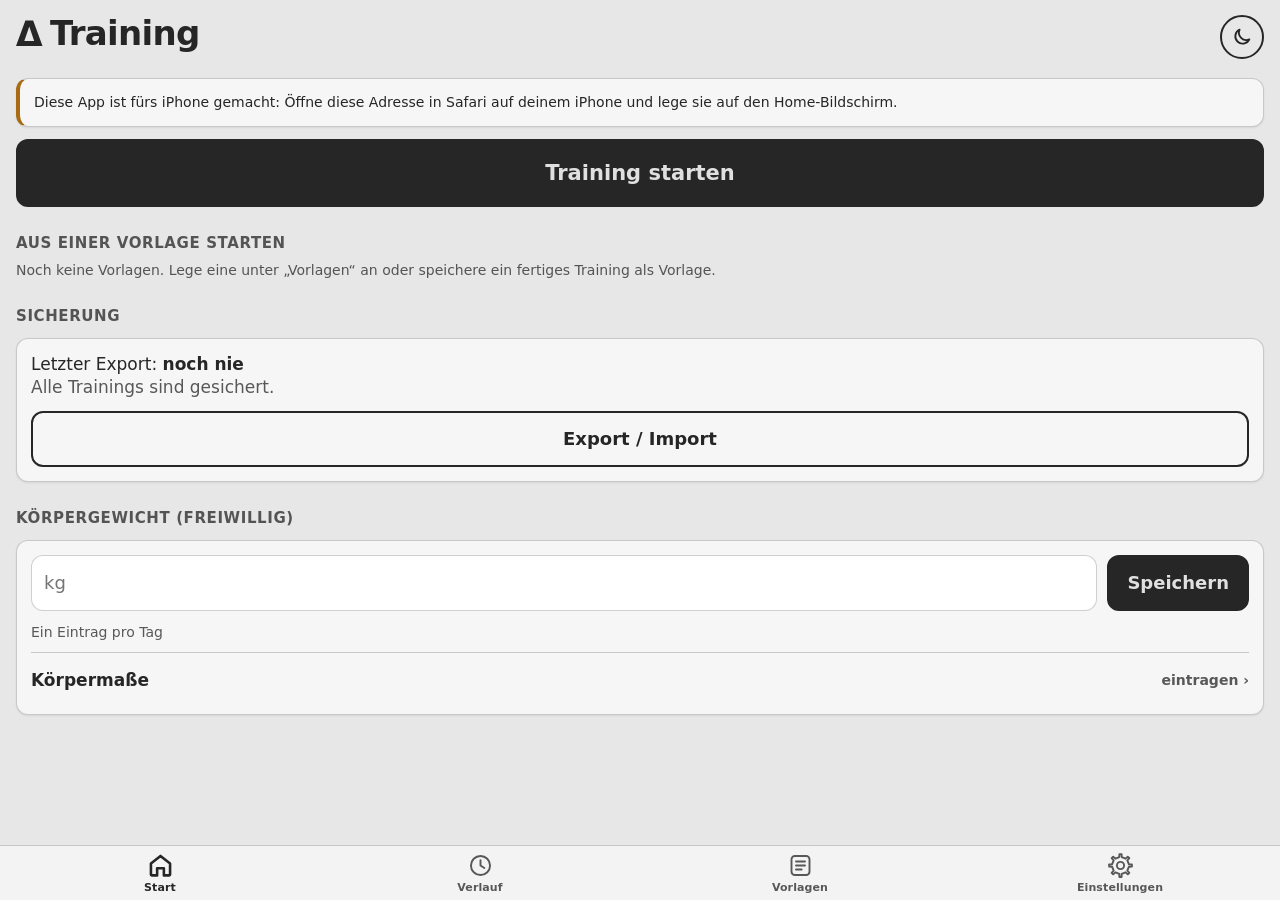
<file: phone/index.html>
<!DOCTYPE html>
<html lang="de">
<head>
  <meta charset="utf-8">
  <!-- viewport-fit=cover lets the app use the whole iPhone screen, around the Dynamic Island and the home bar -->
  <meta name="viewport" content="width=device-width, initial-scale=1, viewport-fit=cover">
  <title>Training</title>

  <!-- "Zum Home-Bildschirm": a real app icon that opens full screen -->
  <link rel="manifest" href="manifest.webmanifest">
  <meta name="apple-mobile-web-app-capable" content="yes">
  <meta name="mobile-web-app-capable" content="yes">
  <meta name="apple-mobile-web-app-title" content="Training">
  <meta name="apple-mobile-web-app-status-bar-style" content="default">
  <meta name="format-detection" content="telephone=no">
  <meta name="theme-color" content="#e7e7e7" media="(prefers-color-scheme: light)">
  <meta name="theme-color" content="#000000" media="(prefers-color-scheme: dark)">
  <link rel="apple-touch-icon" href="icons/icon-180.png">
  <link rel="icon" type="image/png" href="icons/icon-192.png">

  <!-- Start screens: iOS shows the one that fits the phone while the app loads (tools/make_icons.py) -->
  <link rel="apple-touch-startup-image" href="icons/start-1320x2868-light.png" media="(device-width: 440px) and (device-height: 956px) and (-webkit-device-pixel-ratio: 3) and (orientation: portrait) and (prefers-color-scheme: light)">
  <link rel="apple-touch-startup-image" href="icons/start-1290x2796-light.png" media="(device-width: 430px) and (device-height: 932px) and (-webkit-device-pixel-ratio: 3) and (orientation: portrait) and (prefers-color-scheme: light)">
  <link rel="apple-touch-startup-image" href="icons/start-1284x2778-light.png" media="(device-width: 428px) and (device-height: 926px) and (-webkit-device-pixel-ratio: 3) and (orientation: portrait) and (prefers-color-scheme: light)">
  <link rel="apple-touch-startup-image" href="icons/start-1260x2736-light.png" media="(device-width: 420px) and (device-height: 912px) and (-webkit-device-pixel-ratio: 3) and (orientation: portrait) and (prefers-color-scheme: light)">
  <link rel="apple-touch-startup-image" href="icons/start-1242x2688-light.png" media="(device-width: 414px) and (device-height: 896px) and (-webkit-device-pixel-ratio: 3) and (orientation: portrait) and (prefers-color-scheme: light)">
  <link rel="apple-touch-startup-image" href="icons/start-828x1792-light.png" media="(device-width: 414px) and (device-height: 896px) and (-webkit-device-pixel-ratio: 2) and (orientation: portrait) and (prefers-color-scheme: light)">
  <link rel="apple-touch-startup-image" href="icons/start-1242x2208-light.png" media="(device-width: 414px) and (device-height: 736px) and (-webkit-device-pixel-ratio: 3) and (orientation: portrait) and (prefers-color-scheme: light)">
  <link rel="apple-touch-startup-image" href="icons/start-1206x2622-light.png" media="(device-width: 402px) and (device-height: 874px) and (-webkit-device-pixel-ratio: 3) and (orientation: portrait) and (prefers-color-scheme: light)">
  <link rel="apple-touch-startup-image" href="icons/start-1179x2556-light.png" media="(device-width: 393px) and (device-height: 852px) and (-webkit-device-pixel-ratio: 3) and (orientation: portrait) and (prefers-color-scheme: light)">
  <link rel="apple-touch-startup-image" href="icons/start-1170x2532-light.png" media="(device-width: 390px) and (device-height: 844px) and (-webkit-device-pixel-ratio: 3) and (orientation: portrait) and (prefers-color-scheme: light)">
  <link rel="apple-touch-startup-image" href="icons/start-1125x2436-light.png" media="(device-width: 375px) and (device-height: 812px) and (-webkit-device-pixel-ratio: 3) and (orientation: portrait) and (prefers-color-scheme: light)">
  <link rel="apple-touch-startup-image" href="icons/start-750x1334-light.png" media="(device-width: 375px) and (device-height: 667px) and (-webkit-device-pixel-ratio: 2) and (orientation: portrait) and (prefers-color-scheme: light)">
  <link rel="apple-touch-startup-image" href="icons/start-1320x2868-dark.png" media="(device-width: 440px) and (device-height: 956px) and (-webkit-device-pixel-ratio: 3) and (orientation: portrait) and (prefers-color-scheme: dark)">
  <link rel="apple-touch-startup-image" href="icons/start-1290x2796-dark.png" media="(device-width: 430px) and (device-height: 932px) and (-webkit-device-pixel-ratio: 3) and (orientation: portrait) and (prefers-color-scheme: dark)">
  <link rel="apple-touch-startup-image" href="icons/start-1284x2778-dark.png" media="(device-width: 428px) and (device-height: 926px) and (-webkit-device-pixel-ratio: 3) and (orientation: portrait) and (prefers-color-scheme: dark)">
  <link rel="apple-touch-startup-image" href="icons/start-1260x2736-dark.png" media="(device-width: 420px) and (device-height: 912px) and (-webkit-device-pixel-ratio: 3) and (orientation: portrait) and (prefers-color-scheme: dark)">
  <link rel="apple-touch-startup-image" href="icons/start-1242x2688-dark.png" media="(device-width: 414px) and (device-height: 896px) and (-webkit-device-pixel-ratio: 3) and (orientation: portrait) and (prefers-color-scheme: dark)">
  <link rel="apple-touch-startup-image" href="icons/start-828x1792-dark.png" media="(device-width: 414px) and (device-height: 896px) and (-webkit-device-pixel-ratio: 2) and (orientation: portrait) and (prefers-color-scheme: dark)">
  <link rel="apple-touch-startup-image" href="icons/start-1242x2208-dark.png" media="(device-width: 414px) and (device-height: 736px) and (-webkit-device-pixel-ratio: 3) and (orientation: portrait) and (prefers-color-scheme: dark)">
  <link rel="apple-touch-startup-image" href="icons/start-1206x2622-dark.png" media="(device-width: 402px) and (device-height: 874px) and (-webkit-device-pixel-ratio: 3) and (orientation: portrait) and (prefers-color-scheme: dark)">
  <link rel="apple-touch-startup-image" href="icons/start-1179x2556-dark.png" media="(device-width: 393px) and (device-height: 852px) and (-webkit-device-pixel-ratio: 3) and (orientation: portrait) and (prefers-color-scheme: dark)">
  <link rel="apple-touch-startup-image" href="icons/start-1170x2532-dark.png" media="(device-width: 390px) and (device-height: 844px) and (-webkit-device-pixel-ratio: 3) and (orientation: portrait) and (prefers-color-scheme: dark)">
  <link rel="apple-touch-startup-image" href="icons/start-1125x2436-dark.png" media="(device-width: 375px) and (device-height: 812px) and (-webkit-device-pixel-ratio: 3) and (orientation: portrait) and (prefers-color-scheme: dark)">
  <link rel="apple-touch-startup-image" href="icons/start-750x1334-dark.png" media="(device-width: 375px) and (device-height: 667px) and (-webkit-device-pixel-ratio: 2) and (orientation: portrait) and (prefers-color-scheme: dark)">

  <link rel="stylesheet" href="css/theme.css">
  <link rel="stylesheet" href="css/app.css">
  <script>
    // The colours chosen in Settings, before anything is drawn (app.js keeps this copy up to date).
    try { const t = localStorage.getItem('theme'); if (t) document.documentElement.dataset.theme = t; } catch (e) {}
  </script>
</head>
<body>
  <!-- The intro: the logo draws itself, then the app appears. Once per start of the app. -->
  <div id="intro" aria-hidden="true">
    <svg class="intro-logo" viewBox="-40 -40 1645 1573">
      <path class="intro-fill" fill-rule="evenodd" d="M1565 1493H0L553 0H1012ZM489 1202H1073L783 350Z"/>
      <path class="intro-line" pathLength="1" d="M553 0H1012L1565 1493H0Z"/>
      <path class="intro-line inner" pathLength="1" d="M783 350L1073 1202H489Z"/>
    </svg>
    <div class="intro-name">Training</div>
    <div class="intro-version">Version 1.1</div>
  </div>
  <script>
    (function () {
      const intro = document.getElementById('intro');
      const done = () => intro.remove();
      let seen = false;
      try { seen = sessionStorage.getItem('introSeen') === '1'; sessionStorage.setItem('introSeen', '1'); } catch (e) {}
      if (seen || matchMedia('(prefers-reduced-motion: reduce)').matches) { done(); return; }
      intro.addEventListener('animationend', (event) => { if (event.target === intro) done(); });
      intro.addEventListener('click', () => intro.classList.add('skip'));     // a tap skips it
      setTimeout(done, 3000);                                                  // in case no animation runs
    })();
  </script>

  <!-- Every screen is drawn into this element by js/app.js -->
  <main id="screen"></main>

  <!-- Bottom tab bar (hidden while a workout is on screen) -->
  <nav id="tabbar" hidden>
    <a href="#/home" data-tab="home">
      <svg class="tab-icon" viewBox="0 0 24 24" aria-hidden="true"><path d="M3.5 10.2 12 3.5l8.5 6.7V20a.8.8 0 0 1-.8.8H15v-6.3H9v6.3H4.3a.8.8 0 0 1-.8-.8Z"/></svg>Start</a>
    <a href="#/history" data-tab="history">
      <svg class="tab-icon" viewBox="0 0 24 24" aria-hidden="true"><circle cx="12" cy="12" r="8.5"/><path d="M12 7.2V12l3.4 2.2"/></svg>Verlauf</a>
    <a href="#/templates" data-tab="templates">
      <svg class="tab-icon" viewBox="0 0 24 24" aria-hidden="true"><rect x="4" y="3.5" width="16" height="17" rx="3"/><path d="M8 8.5h8M8 12h8M8 15.5h5"/></svg>Vorlagen</a>
    <a href="#/settings" data-tab="settings">
      <svg class="tab-icon" viewBox="0 0 24 24" aria-hidden="true"><path d="M19.52 10.93L22.15 11.04L22.15 12.96L19.52 13.07L18.08 16.56L19.86 18.5L18.5 19.86L16.56 18.08L13.07 19.52L12.96 22.15L11.04 22.15L10.93 19.52L7.44 18.08L5.5 19.86L4.14 18.5L5.92 16.56L4.48 13.07L1.85 12.96L1.85 11.04L4.48 10.93L5.92 7.44L4.14 5.5L5.5 4.14L7.44 5.92L10.93 4.48L11.04 1.85L12.96 1.85L13.07 4.48L16.56 5.92L18.5 4.14L19.86 5.5L18.08 7.44Z"/><circle cx="12" cy="12" r="3.2"/></svg>Einstellungen</a>
  </nav>

  <script type="module" src="js/app.js"></script>
</body>
</html>
</file>
<file: phone/css/theme.css>
/*
  theme.css — every colour of the app.

  The four greys come from Main.qml of the Qt project:
    reallyDark #1f1f1f   dark #262626   reallyLight #e7e7e7   light #e0e0e0
  As in Main.qml, buttons are "inverted": dark buttons in light mode, light
  buttons in dark mode. The only other colours: three status colours and gold
  for records.
  Cards are lighter than the page in both modes and have a clear border, so
  they stand out from the background.
  Dark mode is true black for the OLED screen of the iPhone (black pixels are
  switched off: deeper contrast, a little less battery), with the dark greys
  of iOS for cards and dialogs.
*/

:root {
  --really-dark: #1f1f1f;
  --dark: #262626;
  --really-light: #e7e7e7;
  --light: #e0e0e0;

  /* The edges iOS keeps free (Dynamic Island / status bar, home bar). One place,
     so a test can set them to the iPhone 15 Pro's values. */
  --safe-top: env(safe-area-inset-top, 0px);
  --safe-bottom: env(safe-area-inset-bottom, 0px);
  --safe-left: env(safe-area-inset-left, 0px);
  --safe-right: env(safe-area-inset-right, 0px);

  --radius: 12px;                        /* the corner radius of iOS buttons and cards */
  --font: -apple-system, BlinkMacSystemFont, system-ui, sans-serif;           /* San Francisco */
  --font-numbers: ui-rounded, -apple-system, BlinkMacSystemFont, system-ui, sans-serif;   /* SF Rounded for big numbers */
}

/* Light (the default) */
:root,
:root[data-theme="light"] {
  --bg: var(--really-light);             /* page background */
  --surface: #f6f6f6;                    /* cards: lighter than the page */
  --bar: rgba(246, 246, 246, 0.78);      /* tab bar: see-through, the page blurs behind it */
  --sheet: var(--bg);                    /* dialogs that slide up from below */
  --field: #ffffff;                      /* input fields */
  --text: var(--dark);
  --muted: rgba(38, 38, 38, 0.76);       /* secondary text */
  --line: rgba(38, 38, 38, 0.22);        /* borders */
  --shadow: 0 1px 2px rgba(0, 0, 0, 0.08);
  --btn-bg: var(--dark);
  --btn-text: var(--light);
  --ok: #2f7d4f;
  --warn: #a86a12;
  --high: #b3392c;
  --gold: #b8860b;
  --gold-soft: rgba(212, 160, 23, 0.20);
}

/* Dark: chosen in Settings (app.js puts data-theme on <html>) … */
:root[data-theme="dark"] {
  --bg: #000000;                         /* true black: on the OLED screen black pixels are off */
  --surface: #1c1c1e;                    /* cards, as the raised surfaces of iOS */
  --sheet: #1c1c1e;                      /* dialogs from below stand out from the black page */
  --bar: rgba(22, 22, 22, 0.78);
  --field: #2c2c2e;
  --text: var(--light);
  --muted: rgba(224, 224, 224, 0.72);
  --line: rgba(224, 224, 224, 0.16);
  --shadow: none;
  --btn-bg: var(--light);
  --btn-text: #000000;
  --ok: #5fbf86;
  --warn: #e0a84a;
  --high: #e8776b;
  --gold: #f2c14e;
  --gold-soft: rgba(242, 193, 78, 0.18);
}

/* … or from the phone's setting, until the JavaScript has started */
@media (prefers-color-scheme: dark) {
  :root:not([data-theme]) {
    --bg: #000000;                         /* true black: on the OLED screen black pixels are off */
    --surface: #1c1c1e;                    /* cards, as the raised surfaces of iOS */
    --sheet: #1c1c1e;                      /* dialogs from below stand out from the black page */
    --bar: rgba(22, 22, 22, 0.78);
    --field: #2c2c2e;
    --text: var(--light);
    --muted: rgba(224, 224, 224, 0.72);
    --line: rgba(224, 224, 224, 0.16);
    --shadow: none;
    --btn-bg: var(--light);
    --btn-text: #000000;
    --ok: #5fbf86;
    --warn: #e0a84a;
    --high: #e8776b;
    --gold: #f2c14e;
    --gold-soft: rgba(242, 193, 78, 0.18);
  }
}
</file>
<file: phone/css/app.css>
/*
  app.css — layout and components. All colours come from theme.css.
  Made for the iPhone only (SE up to Pro Max, portrait): full width, around
  the Dynamic Island and the home bar, San Francisco font, iOS-like bars.
  Rule of thumb for the gym: everything tappable is at least 44 px high,
  the important buttons 56 px or more.
*/

/* ---------- Basics ---------- */

* { box-sizing: border-box; }
[hidden] { display: none !important; }
html { -webkit-text-size-adjust: 100%; }

body {
  margin: 0;
  font-family: var(--font);
  font-size: 17px;
  line-height: 1.35;
  background: var(--bg);
  color: var(--text);
  -webkit-font-smoothing: antialiased;
  -webkit-tap-highlight-color: transparent;
  -webkit-touch-callout: none;            /* no "copy / look up" menu on a long press … */
  -webkit-user-select: none; user-select: none;
  overscroll-behavior-y: none;            /* no rubber-band "pull to refresh" */
}
input, textarea { -webkit-user-select: text; user-select: text; }    /* … except where you type */

/* The area every screen is drawn into: the full width of the iPhone.
   --safe-… (theme.css) keeps clear of the Dynamic Island and the home bar. */
#screen, .overlay {
  padding: calc(8px + var(--safe-top)) max(16px, var(--safe-right))
           calc(110px + var(--safe-bottom)) max(16px, var(--safe-left));
}

/* the big title at the top of a screen, as in iOS */
h1 { font-size: 34px; font-weight: 800; letter-spacing: -0.02em; line-height: 1.12; margin: 6px 0 14px; }
h1 .logo-mark { width: 0.78em; height: 0.78em; margin-right: 0.22em; vertical-align: -0.04em; fill: currentColor; }
h2 { font-size: 15px; font-weight: 700; color: var(--muted); margin: 26px 0 8px; text-transform: uppercase; letter-spacing: 0.04em; }
p { margin: 8px 0; }
a { color: inherit; }
.muted { color: var(--muted); }
.small { font-size: 14px; }
.center { text-align: center; }
.spacer { height: 12px; }

.row { display: flex; gap: 10px; align-items: stretch; }
.row > * { flex: 1; min-width: 0; }
.row > .fixed { flex: 0 0 auto; }
.stack > * + * { margin-top: 10px; }
.topbar { display: flex; align-items: center; justify-content: space-between; gap: 8px; margin-bottom: 8px; }

/* ---------- Moving between screens ---------- */

@keyframes enter { from { opacity: 0; } }
@keyframes enter-deeper { from { opacity: 0; transform: translateX(28px); } }
@keyframes enter-back { from { opacity: 0; transform: translateX(-28px); } }
.enter { animation: enter 0.16s ease-out; }
.enter-deeper { animation: enter-deeper 0.2s ease-out; }
.enter-back { animation: enter-back 0.2s ease-out; }

/* ---------- Buttons ---------- */

.btn {
  display: inline-flex; align-items: center; justify-content: center; gap: 6px;
  min-height: 56px; padding: 0 18px;
  border: 2px solid var(--btn-bg); border-radius: var(--radius);
  background: var(--btn-bg); color: var(--btn-text);
  font: inherit; font-size: 18px; font-weight: 600; text-decoration: none;
  touch-action: manipulation;             /* no double-tap zoom on buttons */
  -webkit-user-select: none; user-select: none;
  cursor: pointer;
  transition: transform 0.08s ease-out, opacity 0.08s;
}
.btn:active { opacity: 0.75; transform: scale(0.98); }
.btn:disabled { opacity: 0.4; }
.btn.block { display: flex; width: 100%; }
.btn.big { min-height: 68px; font-size: 21px; }
.btn.small { min-height: 44px; padding: 0 14px; font-size: 16px; }
.btn.round { width: 44px; min-height: 44px; padding: 0; border-radius: 22px; }
.btn.round svg { width: 22px; height: 22px; fill: none; stroke: currentColor; stroke-width: 2; stroke-linecap: round; stroke-linejoin: round; }
.btn.secondary { background: transparent; color: var(--text); }
.btn.ghost { background: transparent; color: var(--text); border-color: transparent; padding: 0 10px; }
.btn.danger { background: transparent; color: var(--high); border-color: var(--high); }
.btn.step { min-height: 60px; padding: 0; font-size: 30px; font-weight: 500; -webkit-touch-callout: none; }

/* ---------- Cards and lists ---------- */

.card {
  background: var(--surface);
  border: 1px solid var(--line); border-radius: var(--radius);
  box-shadow: var(--shadow);
  padding: 14px; margin: 12px 0;
}
.card h3 { margin: 0 0 6px; font-size: 18px; }
.card-head { display: flex; align-items: center; justify-content: space-between; gap: 8px; }
.card-head h3 { margin: 0; }
.notice { border-left: 4px solid var(--warn); }
.overdue-card { border-left: 4px solid var(--warn); }
.overdue { font-weight: 800; color: var(--warn); margin-bottom: 4px; }
.about { display: flex; align-items: center; gap: 14px; }
.about-logo { flex: 0 0 auto; width: 52px; height: 52px; padding: 11px; border-radius: 12px; background: #fff; fill: #000; box-shadow: 0 0 0 0.5px var(--line); }
.about-name { font-size: 20px; font-weight: 800; }
.inline-icon { width: 1.15em; height: 1.15em; vertical-align: -0.2em; fill: none; stroke: currentColor; stroke-width: 2; stroke-linecap: round; stroke-linejoin: round; }
.status-warn { color: var(--warn); font-weight: 600; }
.tag {
  display: inline-block; padding: 1px 8px; border-radius: 10px;
  border: 1px solid var(--line); font-size: 12px; font-weight: 700; color: var(--muted);
}

.list-item {
  display: flex; align-items: center; justify-content: space-between; gap: 10px;
  width: 100%; min-height: 60px; padding: 10px 14px; margin: 8px 0;
  background: var(--surface); color: inherit;
  border: 1px solid var(--line); border-radius: var(--radius); box-shadow: var(--shadow);
  font: inherit; text-align: left; text-decoration: none;
  touch-action: manipulation; cursor: pointer;
}
.list-item:active { opacity: 0.75; }
.list-item .title { font-weight: 600; }
.list-item .sub { font-size: 14px; color: var(--muted); }
.list-item .end { flex: 0 0 auto; color: var(--muted); font-size: 15px; text-align: right; }
.list-item.saved { opacity: 0.85; }
.saved-check { font-size: 26px; font-weight: 800; color: var(--ok) !important; }
.link-row {
  display: flex; justify-content: space-between; align-items: center;
  min-height: 48px; margin-top: 10px; padding-top: 8px; border-top: 1px solid var(--line);
  text-decoration: none; font-weight: 600;
}

.stats { display: flex; gap: 10px; }
.stat { flex: 1; text-align: center; }
.stat .value { font-family: var(--font-numbers); font-size: 26px; font-weight: 700; font-variant-numeric: tabular-nums; }
.stat .name { font-size: 13px; color: var(--muted); }

.today-weight { display: flex; align-items: center; font-size: 20px; font-weight: 700; }
.today-weight .saved-check { font-size: 22px; margin-right: 6px; }

/* ---------- Form controls ---------- */

input[type="text"], input[type="search"], textarea, select {
  width: 100%; min-height: 52px; padding: 10px 12px;
  border: 1px solid var(--line); border-radius: var(--radius);
  background: var(--field); color: var(--text);
  font: inherit; font-size: 18px;         /* 16 px or more stops iOS zooming in on focus */
  -webkit-appearance: none; appearance: none;
}
input:focus, textarea:focus, select:focus { outline: 2px solid var(--text); outline-offset: -1px; }
textarea { min-height: 76px; resize: vertical; }
label.field { display: block; margin: 12px 0; }
label.field > span { display: block; font-size: 14px; color: var(--muted); margin-bottom: 4px; }

.setting {
  display: flex; align-items: center; justify-content: space-between; gap: 12px;
  min-height: 60px; padding: 8px 0; border-bottom: 1px solid var(--line);
}
.setting .label { flex: 1; }
.setting .control { flex: 0 0 auto; }

/* Chips: small toggle buttons */
.chips { display: flex; flex-wrap: wrap; gap: 8px; }
.chips.scroll { flex-wrap: nowrap; overflow-x: auto; padding-bottom: 4px; -webkit-overflow-scrolling: touch; }
.chips.fill { flex-wrap: nowrap; }
.chips.fill .chip { flex: 1; min-width: 0; padding: 0; }
.chip {
  flex: 0 0 auto; min-height: 44px; min-width: 48px; padding: 0 14px;
  border: 2px solid var(--line); border-radius: 10px;
  background: transparent; color: var(--text);
  font: inherit; font-size: 16px; font-weight: 600;
  touch-action: manipulation; cursor: pointer;
}
.chip.on { background: var(--btn-bg); color: var(--btn-text); border-color: var(--btn-bg); }
.chips.small { gap: 6px; }
.chips.small .chip { min-height: 40px; padding: 0 10px; font-size: 15px; }

/* Stepper: [ − ]  value  [ + ], with its label (and a small note) above */
.stepper { margin: 10px 0; }
.stepper-label {
  display: flex; justify-content: space-between; align-items: baseline; gap: 8px;
  font-size: 14px; color: var(--muted); margin-bottom: 4px;
}
.stepper-note { font-size: 13px; font-weight: 700; color: var(--text); }
.stepper-row { display: grid; grid-template-columns: 64px 1fr 64px; gap: 8px; }
input.stepper-input {
  min-height: 60px; text-align: center; padding: 0 4px;
  font-family: var(--font-numbers); font-size: 28px; font-weight: 700; font-variant-numeric: tabular-nums;
}
.row > .stepper .stepper-row { grid-template-columns: 48px 1fr 48px; gap: 6px; }
.plates { margin-top: 6px; text-align: center; font-variant-numeric: tabular-nums; }

/* ---------- The running workout ---------- */

.clock { font-family: var(--font-numbers); font-size: 26px; font-weight: 700; font-variant-numeric: tabular-nums; }

.entry-top { display: flex; align-items: center; gap: 6px; }
.entry-head {
  flex: 1; min-height: 48px; padding: 0; border: 0; background: none; color: inherit;
  font: inherit; text-align: left; touch-action: manipulation; cursor: pointer;
}
.entry-name { display: block; font-size: 19px; font-weight: 700; }
.card.open { border: 2px solid var(--text); }
/* exercises of one superset are joined by a bar on the left */
.card.linked { margin-top: -6px; border-top-left-radius: 0; border-top-right-radius: 0; box-shadow: inset 4px 0 0 var(--text), var(--shadow); }
.setup-line { font-size: 14px; font-weight: 600; margin: 2px 0 4px; }
.last-time { font-size: 15px; color: var(--muted); margin: 4px 0 8px; }
.progress-line { font-size: 15px; font-weight: 700; color: var(--ok); margin: 0 0 8px; }

/* "Technik": tips folded away under a small heading */
.cues { margin: 0 0 6px; font-size: 15px; }
.cues summary {
  display: inline-flex; align-items: center; gap: 6px; min-height: 32px;
  font-weight: 700; color: var(--muted); list-style: none; cursor: pointer;
}
.cues summary::-webkit-details-marker { display: none; }
.cues summary::before { content: '›'; display: inline-block; font-size: 20px; line-height: 1; transition: transform 0.2s ease; }
.cues[open] summary::before { transform: rotate(90deg); }
.cues ul { margin: 2px 0 8px; padding-left: 20px; }
.cues li { margin: 3px 0; }

/* the trend of an exercise: a small line and the change */
.trend-line { display: flex; align-items: center; gap: 10px; font-size: 14px; font-weight: 600; color: var(--muted); margin: -2px 0 8px; }
.sparkline { flex: 0 0 auto; width: 112px; height: 30px; overflow: visible; }
.sparkline polyline { fill: none; stroke: var(--text); stroke-width: 2; stroke-linejoin: round; stroke-linecap: round; opacity: 0.75; }
.sparkline circle { fill: var(--text); }
.sparkline circle.today { fill: var(--gold); }
.volume-line { font-size: 14px; color: var(--muted); margin: 2px 0 6px; font-variant-numeric: tabular-nums; }
.record-note {
  margin: 6px 0; padding: 8px 10px; border-radius: 6px;
  background: var(--gold-soft); color: var(--gold); font-weight: 700;
  animation: gold-in 0.6s ease-out;
}
.warmup-line { display: flex; align-items: center; gap: 8px; font-size: 14px; margin: 6px 0; }
.warmup-line > span { flex: 1; }
.next-set { border-top: 1px solid var(--line); margin-top: 6px; padding-top: 6px; }
.next-set > .btn.big { margin-top: 12px; }
.next-set > .btn.ghost { margin-top: 6px; color: var(--muted); }
.next-set > .next-exercise { margin-top: 10px; }
.next-exercise .next-name { min-width: 0; overflow: hidden; text-overflow: ellipsis; white-space: nowrap; }
.type-row .chips { flex-wrap: nowrap; }
.type-row .chips .chip { flex: 1; min-width: 0; padding: 0 2px; font-size: 13px; white-space: nowrap; }
.type-row > .btn { display: flex; margin-left: auto; margin-top: 4px; color: var(--muted); }

.set-row {
  display: flex; align-items: center; gap: 10px;
  width: 100%; min-height: 48px; padding: 6px 2px;
  border: 0; border-top: 1px solid var(--line);
  background: none; color: inherit; font: inherit; text-align: left;
  touch-action: manipulation; cursor: pointer;
}
.set-no { flex: 0 0 28px; font-weight: 700; color: var(--muted); font-variant-numeric: tabular-nums; }
.set-main { flex: 1; font-weight: 600; font-variant-numeric: tabular-nums; }
.set-side { flex: 0 0 auto; font-size: 14px; color: var(--muted); text-align: right; font-variant-numeric: tabular-nums; }

/* Gold: a set that is a personal record turns gold … */
.record { color: var(--gold); }
.set-row.pr { background: var(--gold-soft); border-radius: 6px; box-shadow: inset 4px 0 0 var(--gold); padding-left: 12px; }
.set-row.pr .set-no, .set-row.pr .set-main { color: var(--gold); }
/* … and an exercise with more kilograms than ever (at the same number of sets) as a whole */
.card.gold {
  border: 2px solid var(--gold);
  background: linear-gradient(135deg, var(--gold-soft), var(--surface) 70%);
  animation: gold-in 0.6s ease-out;
}
.card.gold .entry-name { color: var(--gold); }
.gold-text { color: var(--gold); font-weight: 700; }
@keyframes gold-in { 50% { box-shadow: 0 0 18px 2px var(--gold-soft); } }

/* The rest timer: a slim bar at the bottom, inverted colours so it cannot be
   missed. Tapping the time shows it big (for reading it from the bench). */
.rest {
  position: fixed; left: 0; right: 0; bottom: 0; z-index: 10;
  padding: 0 12px calc(10px + var(--safe-bottom));
  background: var(--btn-bg); color: var(--btn-text);
  border-radius: 18px 18px 0 0;
  box-shadow: 0 -2px 16px rgba(0, 0, 0, 0.2);
}
.rest-inner { margin: 0 auto; }
.rest-bar { height: 5px; margin: 0 -12px 8px; background: rgba(128, 128, 128, 0.35); overflow: hidden; border-radius: 18px 18px 0 0; }
/* moved with transform (not width): the graphics chip animates it, smooth at the 120 Hz of the Pro iPhones */
.rest-bar-fill { height: 100%; width: 100%; transform: scaleX(0); transform-origin: left center; background: var(--btn-text); transition: transform 0.25s linear; will-change: transform; }
.rest-main { display: flex; align-items: center; gap: 10px; }
.rest-clock {
  flex: 1; min-width: 0; min-height: 52px; padding: 0; border: 0; background: none; color: inherit;
  display: grid; grid-template-columns: auto 1fr; grid-template-rows: auto auto; column-gap: 10px;
  text-align: left; font: inherit; cursor: pointer; touch-action: manipulation;
}
.rest-label { grid-column: 1; grid-row: 1; font-size: 13px; font-weight: 700; opacity: 0.85; }
.rest-target { grid-column: 1; grid-row: 2; font-size: 13px; opacity: 0.75; }
.rest-time { grid-column: 2; grid-row: 1 / span 2; align-self: center; font-family: var(--font-numbers); font-size: 36px; line-height: 1; font-weight: 800; font-variant-numeric: tabular-nums; }
.rest-buttons { display: flex; gap: 6px; flex: 0 0 auto; }
.rest .btn { background: transparent; color: var(--btn-text); border-color: var(--btn-text); padding: 0 12px; }
.rest .btn.solid { background: var(--btn-text); color: var(--btn-bg); }
.rest.expanded .rest-main { flex-direction: column; align-items: stretch; }
.rest.expanded .rest-clock { grid-template-columns: 1fr auto; }
.rest.expanded .rest-time { grid-column: 1 / span 2; grid-row: 2; font-size: 84px; text-align: center; margin: 4px 0; }
.rest.expanded .rest-target { grid-column: 2; grid-row: 1; text-align: right; }
.rest.expanded .rest-buttons .btn { flex: 1; min-height: 52px; }
.rest-spacer { height: 100px; }            /* room to scroll the last card above the bar */
body.resting .rest-spacer { height: 140px; }

/* Blink when the rest is over (the signal you see; the phone also vibrates) */
@keyframes flash { 0%, 100% { opacity: 1; } 50% { opacity: 0.15; } }
body.flash .rest { animation: flash 0.45s 3; }

/* While typing, the bars at the bottom step aside for the keyboard */
body.typing .rest, body.typing #tabbar { display: none; }

/* ---------- Template editor ---------- */

.template-item { padding: 0; }
.template-item > .tag { margin: 10px 0 0 12px; }
.item-head { display: flex; align-items: center; min-height: 64px; }
.drag-handle {
  flex: 0 0 48px; align-self: stretch; border: 0; background: none; color: var(--muted);
  font-size: 24px; cursor: grab; touch-action: none;
}
.item-title {
  flex: 1; min-width: 0; padding: 10px 4px; border: 0; background: none; color: inherit;
  font: inherit; text-align: left; cursor: pointer; touch-action: manipulation;
}
.item-title .title { display: block; font-weight: 700; }
.item-title .sub { display: block; font-size: 14px; color: var(--muted); font-variant-numeric: tabular-nums; }
.chevron { flex: 0 0 40px; text-align: center; color: var(--muted); }
.item-body { padding: 0 14px 12px; border-top: 1px solid var(--line); }
.template-item.dragging { position: relative; z-index: 3; opacity: 0.92; box-shadow: 0 8px 24px rgba(0, 0, 0, 0.25); transition: none; }
.template-item.linked { margin-top: -6px; box-shadow: inset 4px 0 0 var(--text), var(--shadow); }

/* ---------- Exercise editor, measurements ---------- */

.share-row { display: flex; align-items: center; justify-content: space-between; gap: 8px; min-height: 48px; }
.measure-row { display: grid; grid-template-columns: 1fr 110px 28px; align-items: center; gap: 8px; min-height: 60px; border-bottom: 1px solid var(--line); }
.measure-name { display: flex; flex-direction: column; font-weight: 600; }
.measure-row input { text-align: right; }

/* ---------- Muscle figure (template editor) ---------- */

.bodymap svg { display: block; width: 100%; max-width: 420px; margin: 4px auto 8px; }
.bm-outline { fill: none; stroke: var(--text); stroke-opacity: 0.5; stroke-width: 3; stroke-linejoin: round; }
.bm-body { fill: var(--surface); }
/* a thin line in the card colour around every muscle keeps neighbours apart */
.bm-primary, .bm-secondary, .bm-none, .bm-tired, .bm-recovering, .bm-fresh { stroke: var(--surface); stroke-width: 1.4; stroke-linejoin: round; cursor: pointer; }
.overlay .bm-body { fill: var(--bg); }
.overlay .bm-primary, .overlay .bm-secondary, .overlay .bm-none { stroke: var(--bg); }
.bm-primary { fill: var(--text); }
.bm-secondary { fill: var(--text); fill-opacity: 0.45; }
.bm-none { fill: var(--text); fill-opacity: 0.16; }
/* recovery on Home */
.bm-tired { fill: var(--high); }
.bm-recovering { fill: var(--warn); fill-opacity: 0.85; }
.bm-fresh { fill: var(--ok); fill-opacity: 0.3; }
.bm-picked { stroke: var(--gold); stroke-width: 2.6; }
.bm-label { fill: var(--muted); font-size: 14px; font-weight: 600; text-anchor: middle; }
.bm-info { min-height: 40px; font-size: 14px; font-weight: 600; margin: 0 0 8px; }
.bm-sticky { position: sticky; top: 0; z-index: 2; background: var(--bg); padding: 6px 0; }
.bm-legend { display: flex; gap: 14px; flex-wrap: wrap; font-size: 14px; margin-bottom: 4px; }
.bm-legend span { display: inline-flex; align-items: center; gap: 6px; }
.bm-dot { display: inline-block; width: 14px; height: 14px; border-radius: 4px; background: var(--text); }
.bm-dot.bm-secondary { opacity: 0.45; }
.bm-dot.bm-none { opacity: 0.16; }
.bm-dot.bm-tired { background: var(--high); }
.bm-dot.bm-recovering { background: var(--warn); opacity: 0.85; }
.bm-dot.bm-fresh { background: var(--ok); opacity: 0.3; }

/* ---------- Tab bar ---------- */

/* as in iOS: see-through with the page blurred behind it, symbols above the names */
#tabbar {
  position: fixed; left: 0; right: 0; bottom: 0; z-index: 5;
  display: flex;
  padding: 0 var(--safe-right) var(--safe-bottom) var(--safe-left);
  background: var(--bar);
  -webkit-backdrop-filter: saturate(180%) blur(20px); backdrop-filter: saturate(180%) blur(20px);
  border-top: 0.5px solid var(--line);
}
#tabbar a {
  flex: 1; min-width: 0; min-height: 54px; padding-top: 6px;
  display: flex; flex-direction: column; align-items: center; justify-content: flex-start; gap: 2px;
  color: var(--muted); font-size: 11px; font-weight: 600; letter-spacing: 0.01em; text-decoration: none;
  touch-action: manipulation; -webkit-user-select: none; user-select: none;
}
#tabbar .tab-icon {
  width: 27px; height: 27px; fill: none; stroke: currentColor; stroke-width: 1.7;
  stroke-linecap: round; stroke-linejoin: round;
}
#tabbar a.on { color: var(--text); }
#tabbar a.on .tab-icon { stroke-width: 2.3; }
#tabbar a:active .tab-icon { transform: scale(0.9); }

/* ---------- Dialogs, layers, messages ---------- */

@keyframes fade-in { from { opacity: 0; } }
@keyframes slide-up { from { transform: translateY(100%); } }
.sheet-backdrop {
  position: fixed; inset: 0; z-index: 30; background: rgba(0, 0, 0, 0.5);
  display: flex; align-items: flex-end;
  animation: fade-in 0.18s ease-out;
}
.sheet {
  width: 100%; max-height: 88vh; overflow-y: auto; overscroll-behavior: contain;
  padding: 6px max(16px, var(--safe-right)) calc(16px + var(--safe-bottom)) max(16px, var(--safe-left));
  background: var(--sheet); border-radius: 18px 18px 0 0;
  animation: slide-up 0.22s ease-out;
  transition: transform 0.12s;
}
.sheet-backdrop.closing { opacity: 0; transition: opacity 0.18s; pointer-events: none; }
.sheet-backdrop.closing .sheet { transform: translateY(40%); transition: transform 0.18s ease-in; }
.sheet-grip { width: 40px; height: 5px; margin: 4px auto 12px; border-radius: 3px; background: var(--line); }
.sheet h3 { margin: 0 0 10px; font-size: 20px; }
.overlay-wrap {
  position: fixed; inset: 0; z-index: 20; background: var(--bg); overflow-y: auto; -webkit-overflow-scrolling: touch;
  animation: enter-deeper 0.2s ease-out;
}

.toast {   /* at the top, below the Dynamic Island, so it never covers the rest timer */
  position: fixed; left: 16px; right: 16px; top: calc(8px + var(--safe-top)); z-index: 40;
  margin: 0 auto; padding: 14px 16px;
  background: var(--btn-bg); color: var(--btn-text); border-radius: 16px;
  box-shadow: 0 6px 24px rgba(0, 0, 0, 0.18);
  font-weight: 600; text-align: center;
  animation: fade-in 0.15s ease-out;
  pointer-events: none;                   /* taps go through to the buttons below it */
}

/* ---------- Intro (index.html): the logo draws itself, then the app appears ---------- */

#intro {
  position: fixed; inset: 0; z-index: 100;
  display: flex; flex-direction: column; align-items: center; justify-content: center;
  background: var(--bg); color: var(--text);
  animation: intro-out 0.45s cubic-bezier(0.4, 0, 1, 1) 1.55s forwards;
}
#intro.skip { animation: intro-out 0.2s ease-in forwards; }
.intro-logo { width: 108px; height: 108px; overflow: visible; margin-top: -40px; }
.intro-fill { fill: currentColor; opacity: 0; transform-origin: 50% 60%; animation: intro-fill 0.45s ease-out 0.6s forwards; }
.intro-line {
  fill: none; stroke: currentColor; stroke-width: 44; stroke-linejoin: round;
  stroke-dasharray: 1; stroke-dashoffset: 1;
  animation: intro-draw 0.75s cubic-bezier(0.65, 0, 0.35, 1) forwards, intro-line-off 0.3s ease-out 0.85s forwards;
}
.intro-line.inner { animation-delay: 0.15s, 0.85s; }
.intro-name, .intro-version { opacity: 0; transform: translateY(10px); animation: intro-rise 0.45s ease-out forwards; }
.intro-name { margin-top: 22px; font-size: 30px; font-weight: 800; letter-spacing: -0.01em; animation-delay: 0.8s; }
.intro-version { margin-top: 4px; font-size: 14px; font-weight: 600; color: var(--muted); letter-spacing: 0.06em; text-transform: uppercase; animation-delay: 0.95s; }
@keyframes intro-draw { to { stroke-dashoffset: 0; } }
@keyframes intro-line-off { to { opacity: 0; } }
@keyframes intro-fill { from { opacity: 0; transform: scale(0.94); } to { opacity: 1; transform: scale(1); } }
@keyframes intro-rise { to { opacity: 1; transform: none; } }
@keyframes intro-out { to { opacity: 0; transform: scale(1.06); visibility: hidden; } }

/* Less motion if the phone asks for it */
@media (prefers-reduced-motion: reduce) {
  *, *::before, *::after { animation: none !important; transition: none !important; }
}
</file>
